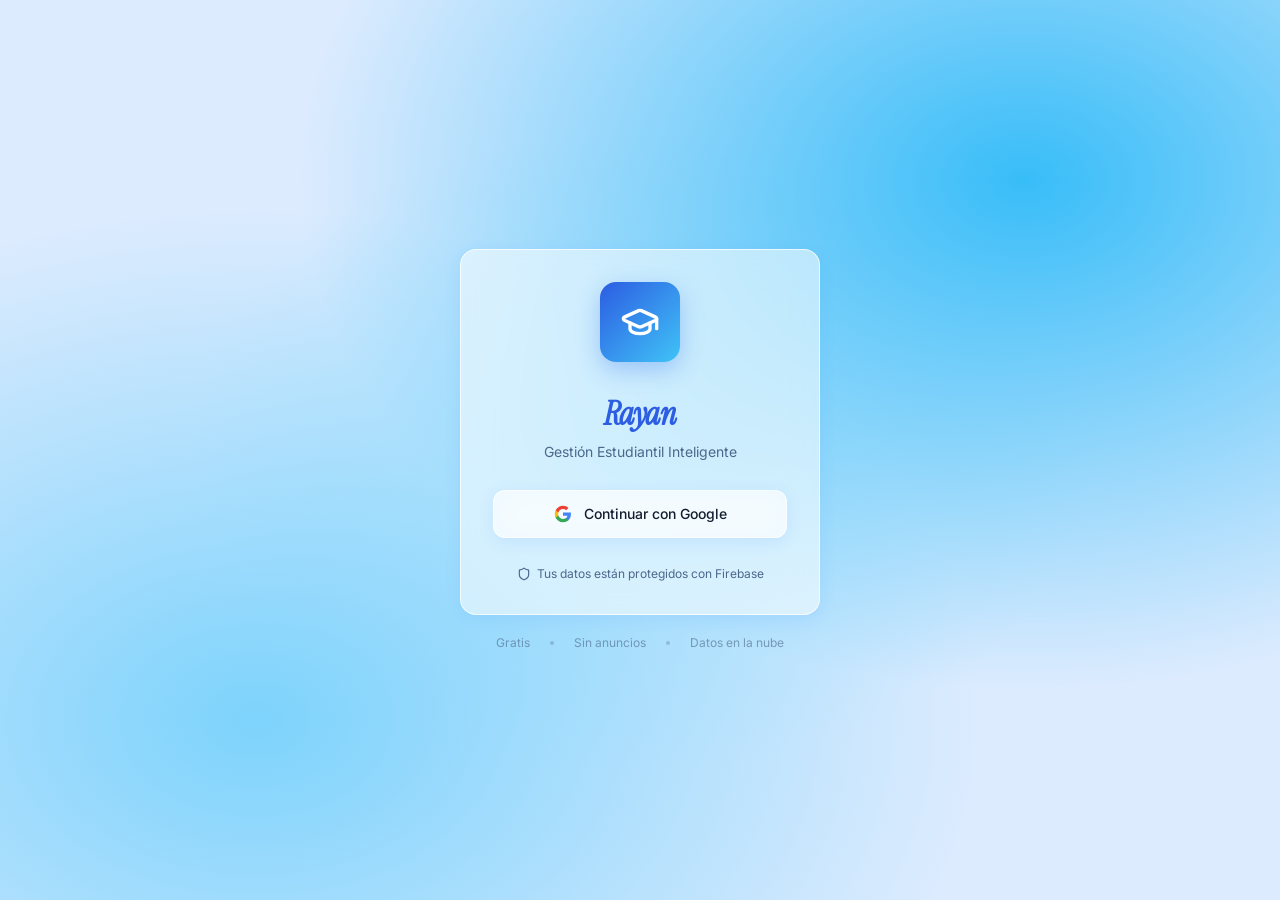
<file: index.html>
<!doctype html>
<html lang="es">
  <head>
    <meta charset="UTF-8" />
    <link rel="icon" type="image/png" href="./icon-192.png" />
    <meta name="viewport" content="width=device-width, initial-scale=1.0" />
    <title>Mebistium</title>
    <link rel="manifest" href="./manifest.json" />
    <meta name="theme-color" content="#2563eb" />
    <meta name="mobile-web-app-capable" content="yes" />
    <meta name="apple-mobile-web-app-capable" content="yes" />
    <meta name="apple-mobile-web-app-status-bar-style" content="black-translucent" />
    <meta name="apple-mobile-web-app-title" content="Mebistium" />
    <link rel="apple-touch-icon" href="./icon-512.png" />
    <meta name="description" content="Plataforma completa de gestión académica con horarios, tareas, calendario y más" />
    <link rel="preconnect" href="https://fonts.googleapis.com">
    <link rel="preconnect" href="https://fonts.gstatic.com" crossorigin>
    <link href="https://fonts.googleapis.com/css2?family=Inter:wght@400;500;600;700&family=Playfair+Display:wght@400;500;600;700&family=Roboto:wght@400;500;700&family=Instrument+Serif:ital@0;1&family=Quicksand:wght@400;500;600;700&family=Space+Mono:wght@400;700&family=Caveat:wght@400;500;700&display=swap" rel="stylesheet">
    <script>
      (function() {
        try {
          var f = localStorage.getItem('mb-app-font');
          if (f) {
            document.documentElement.style.setProperty('--app-font', f);
          }
        } catch(e) {}
      })();
    </script>
    <script type="module" crossorigin src="./index.js"></script>
    <link rel="stylesheet" crossorigin href="./index.css">
  </head>
  <body>
    <div id="root"></div>
    <script>
      if ('serviceWorker' in navigator) {
        window.addEventListener('load', function() {
          navigator.serviceWorker.register('./service-worker.js', { scope: './' })
            .then(function(reg) { console.log('SW registrado:', reg.scope); })
            .catch(function(err) { console.log('SW error:', err); });
        });
      }
    </script>
  </body>
</html>
</file>
<file: index.css>
@import"https://fonts.googleapis.com/css2?family=Instrument+Serif:ital@0;1&family=Inter:wght@300;400;500;600;700;800&display=swap";*,:before,:after{--tw-border-spacing-x: 0;--tw-border-spacing-y: 0;--tw-translate-x: 0;--tw-translate-y: 0;--tw-rotate: 0;--tw-skew-x: 0;--tw-skew-y: 0;--tw-scale-x: 1;--tw-scale-y: 1;--tw-pan-x: ;--tw-pan-y: ;--tw-pinch-zoom: ;--tw-scroll-snap-strictness: proximity;--tw-gradient-from-position: ;--tw-gradient-via-position: ;--tw-gradient-to-position: ;--tw-ordinal: ;--tw-slashed-zero: ;--tw-numeric-figure: ;--tw-numeric-spacing: ;--tw-numeric-fraction: ;--tw-ring-inset: ;--tw-ring-offset-width: 0px;--tw-ring-offset-color: #fff;--tw-ring-color: rgb(59 130 246 / .5);--tw-ring-offset-shadow: 0 0 #0000;--tw-ring-shadow: 0 0 #0000;--tw-shadow: 0 0 #0000;--tw-shadow-colored: 0 0 #0000;--tw-blur: ;--tw-brightness: ;--tw-contrast: ;--tw-grayscale: ;--tw-hue-rotate: ;--tw-invert: ;--tw-saturate: ;--tw-sepia: ;--tw-drop-shadow: ;--tw-backdrop-blur: ;--tw-backdrop-brightness: ;--tw-backdrop-contrast: ;--tw-backdrop-grayscale: ;--tw-backdrop-hue-rotate: ;--tw-backdrop-invert: ;--tw-backdrop-opacity: ;--tw-backdrop-saturate: ;--tw-backdrop-sepia: ;--tw-contain-size: ;--tw-contain-layout: ;--tw-contain-paint: ;--tw-contain-style: }::backdrop{--tw-border-spacing-x: 0;--tw-border-spacing-y: 0;--tw-translate-x: 0;--tw-translate-y: 0;--tw-rotate: 0;--tw-skew-x: 0;--tw-skew-y: 0;--tw-scale-x: 1;--tw-scale-y: 1;--tw-pan-x: ;--tw-pan-y: ;--tw-pinch-zoom: ;--tw-scroll-snap-strictness: proximity;--tw-gradient-from-position: ;--tw-gradient-via-position: ;--tw-gradient-to-position: ;--tw-ordinal: ;--tw-slashed-zero: ;--tw-numeric-figure: ;--tw-numeric-spacing: ;--tw-numeric-fraction: ;--tw-ring-inset: ;--tw-ring-offset-width: 0px;--tw-ring-offset-color: #fff;--tw-ring-color: rgb(59 130 246 / .5);--tw-ring-offset-shadow: 0 0 #0000;--tw-ring-shadow: 0 0 #0000;--tw-shadow: 0 0 #0000;--tw-shadow-colored: 0 0 #0000;--tw-blur: ;--tw-brightness: ;--tw-contrast: ;--tw-grayscale: ;--tw-hue-rotate: ;--tw-invert: ;--tw-saturate: ;--tw-sepia: ;--tw-drop-shadow: ;--tw-backdrop-blur: ;--tw-backdrop-brightness: ;--tw-backdrop-contrast: ;--tw-backdrop-grayscale: ;--tw-backdrop-hue-rotate: ;--tw-backdrop-invert: ;--tw-backdrop-opacity: ;--tw-backdrop-saturate: ;--tw-backdrop-sepia: ;--tw-contain-size: ;--tw-contain-layout: ;--tw-contain-paint: ;--tw-contain-style: }*,:before,:after{box-sizing:border-box;border-width:0;border-style:solid;border-color:#e5e7eb}:before,:after{--tw-content: ""}html,:host{line-height:1.5;-webkit-text-size-adjust:100%;-moz-tab-size:4;-o-tab-size:4;tab-size:4;font-family:Inter,-apple-system,BlinkMacSystemFont,Segoe UI,sans-serif;font-feature-settings:normal;font-variation-settings:normal;-webkit-tap-highlight-color:transparent}body{margin:0;line-height:inherit}hr{height:0;color:inherit;border-top-width:1px}abbr:where([title]){-webkit-text-decoration:underline dotted;text-decoration:underline dotted}h1,h2,h3,h4,h5,h6{font-size:inherit;font-weight:inherit}a{color:inherit;text-decoration:inherit}b,strong{font-weight:bolder}code,kbd,samp,pre{font-family:ui-monospace,SFMono-Regular,Menlo,Monaco,Consolas,Liberation Mono,Courier New,monospace;font-feature-settings:normal;font-variation-settings:normal;font-size:1em}small{font-size:80%}sub,sup{font-size:75%;line-height:0;position:relative;vertical-align:baseline}sub{bottom:-.25em}sup{top:-.5em}table{text-indent:0;border-color:inherit;border-collapse:collapse}button,input,optgroup,select,textarea{font-family:inherit;font-feature-settings:inherit;font-variation-settings:inherit;font-size:100%;font-weight:inherit;line-height:inherit;letter-spacing:inherit;color:inherit;margin:0;padding:0}button,select{text-transform:none}button,input:where([type=button]),input:where([type=reset]),input:where([type=submit]){-webkit-appearance:button;background-color:transparent;background-image:none}:-moz-focusring{outline:auto}:-moz-ui-invalid{box-shadow:none}progress{vertical-align:baseline}::-webkit-inner-spin-button,::-webkit-outer-spin-button{height:auto}[type=search]{-webkit-appearance:textfield;outline-offset:-2px}::-webkit-search-decoration{-webkit-appearance:none}::-webkit-file-upload-button{-webkit-appearance:button;font:inherit}summary{display:list-item}blockquote,dl,dd,h1,h2,h3,h4,h5,h6,hr,figure,p,pre{margin:0}fieldset{margin:0;padding:0}legend{padding:0}ol,ul,menu{list-style:none;margin:0;padding:0}dialog{padding:0}textarea{resize:vertical}input::-moz-placeholder,textarea::-moz-placeholder{opacity:1;color:#9ca3af}input::placeholder,textarea::placeholder{opacity:1;color:#9ca3af}button,[role=button]{cursor:pointer}:disabled{cursor:default}img,svg,video,canvas,audio,iframe,embed,object{display:block;vertical-align:middle}img,video{max-width:100%;height:auto}[hidden]:where(:not([hidden=until-found])){display:none}:root{--font-sans: "Inter", -apple-system, BlinkMacSystemFont, "Segoe UI", sans-serif;--font-serif: "Instrument Serif", Georgia, serif;--background: 214 95% 93%;--foreground: 220 40% 13%;--card: 0 0% 100%;--card-foreground: 220 40% 13%;--popover: 0 0% 100%;--popover-foreground: 220 40% 13%;--primary: 224 76% 53%;--primary-foreground: 0 0% 100%;--secondary: 0 0% 100%;--secondary-foreground: 220 30% 40%;--muted: 210 30% 85%;--muted-foreground: 213 30% 42%;--accent: 197 92% 61%;--accent-foreground: 220 40% 13%;--destructive: 0 84% 60%;--destructive-foreground: 0 0% 100%;--success: 160 64% 43%;--success-foreground: 0 0% 100%;--warning: 37 91% 55%;--warning-foreground: 0 0% 100%;--info: 197 92% 61%;--info-foreground: 0 0% 100%;--border: 0 0% 100%;--input: 0 0% 100%;--ring: 224 76% 53%;--radius: .875rem;--sidebar-background: 0 0% 100%;--sidebar-foreground: 213 30% 42%;--sidebar-primary: 224 76% 53%;--sidebar-primary-foreground: 0 0% 100%;--sidebar-accent: 224 76% 53%;--sidebar-accent-foreground: 224 76% 53%;--sidebar-border: 0 0% 100%;--sidebar-ring: 224 76% 53%;--glass-bg: rgba(255, 255, 255, .55);--glass-border: rgba(255, 255, 255, .75);--glass-shadow: rgba(56, 139, 253, .12);--gradient-primary: linear-gradient(135deg, hsl(224 76% 53%), hsl(197 92% 61%));--gradient-accent: linear-gradient(135deg, hsl(224 76% 53% / .15), hsl(197 92% 61% / .1));--shadow-glass: 0 4px 16px rgba(56, 139, 253, .12);--shadow-glass-hover: 0 8px 24px rgba(56, 139, 253, .18);--shadow-card: 0 2px 12px rgba(56, 139, 253, .08)}*{border-color:hsl(var(--border))}body{color:hsl(var(--foreground));font-family:var(--app-font, var(--font-sans));-webkit-font-smoothing:antialiased;-moz-osx-font-smoothing:grayscale;background:#dcebfe;background-image:radial-gradient(at 20% 80%,#7dd3fc 0px,transparent 50%),radial-gradient(at 80% 20%,#38bdf8 0px,transparent 50%),radial-gradient(at 50% 50%,#bae6fd 0px,transparent 50%);min-height:100vh}h1,h2,h3,h4,h5,h6{font-weight:600;color:hsl(var(--foreground));letter-spacing:-.025em}::-webkit-scrollbar{width:4px;height:4px}::-webkit-scrollbar-track{background:transparent}::-webkit-scrollbar-thumb{background:#2563eb26;border-radius:10px}::-webkit-scrollbar-thumb:hover{background:#2563eb40}*{cursor:default!important}a,button,[role=button],[onclick],label,select,input[type=checkbox],input[type=radio],input[type=range],input[type=submit],input[type=button]{cursor:pointer!important}input[type=text],input[type=email],input[type=password],input[type=number],input[type=date],input[type=time],input[type=url],input[type=color],textarea,[contenteditable=true]{cursor:text!important}.\!container{width:100%!important;margin-right:auto!important;margin-left:auto!important;padding-right:2rem!important;padding-left:2rem!important}.container{width:100%;margin-right:auto;margin-left:auto;padding-right:2rem;padding-left:2rem}@media (min-width: 1400px){.\!container{max-width:1400px!important}.container{max-width:1400px}}.glass-card{background:var(--glass-bg);border:1px solid var(--glass-border);border-radius:1rem;backdrop-filter:blur(16px);-webkit-backdrop-filter:blur(16px);box-shadow:var(--shadow-glass)}.glass-card-hover{background:var(--glass-bg);border:1px solid var(--glass-border);border-radius:1rem;transition-property:all;transition-timing-function:cubic-bezier(.4,0,.2,1);transition-duration:.3s;animation-duration:.3s;backdrop-filter:blur(16px);-webkit-backdrop-filter:blur(16px);box-shadow:var(--shadow-glass)}.glass-card-hover:hover{box-shadow:var(--shadow-glass-hover);transform:translateY(-2px)}.stat-card{background:var(--glass-bg);border:1px solid var(--glass-border);border-radius:1rem;padding:1rem;transition-property:all;transition-timing-function:cubic-bezier(.4,0,.2,1);transition-duration:.3s;animation-duration:.3s;backdrop-filter:blur(16px);-webkit-backdrop-filter:blur(16px);box-shadow:var(--shadow-glass)}.stat-card:hover{box-shadow:var(--shadow-glass-hover);transform:translateY(-2px)}.page-header{font-family:var(--font-serif);font-size:1.875rem;line-height:2.25rem;font-weight:400;color:hsl(var(--foreground))}@media (min-width: 768px){.page-header{font-size:2.25rem;line-height:2.5rem}}.page-header{letter-spacing:-.02em;line-height:1.1}.page-subtitle{margin-top:.25rem;font-size:.875rem;line-height:1.25rem;color:hsl(var(--muted-foreground))}.section-label{font-size:.68rem;font-weight:600;text-transform:uppercase;letter-spacing:.14em;color:hsl(var(--muted-foreground))}.input-premium{background:var(--glass-bg);border:1px solid var(--glass-border);border-radius:.75rem;padding:.75rem 1rem;font-size:.875rem;line-height:1.25rem;color:hsl(var(--foreground));transition-property:all;transition-timing-function:cubic-bezier(.4,0,.2,1);transition-duration:.2s;animation-duration:.2s}.input-premium::-moz-placeholder{color:hsl(var(--muted-foreground) / .6)}.input-premium::placeholder{color:hsl(var(--muted-foreground) / .6)}.input-premium{-webkit-backdrop-filter:blur(12px);backdrop-filter:blur(12px)}.input-premium:focus{outline:2px solid transparent;outline-offset:2px;border-color:#2c5de266;box-shadow:0 0 0 3px #2c5de21a}.btn-primary{position:relative;overflow:hidden;border-radius:.75rem;padding:.75rem 1.25rem;font-size:.875rem;line-height:1.25rem;font-weight:600;--tw-text-opacity: 1;color:rgb(255 255 255 / var(--tw-text-opacity, 1));transition-property:all;transition-timing-function:cubic-bezier(.4,0,.2,1);transition-duration:.3s;animation-duration:.3s;background:var(--gradient-primary);box-shadow:0 8px 24px #2563eb4d}.btn-primary:hover{--tw-brightness: brightness(1.1);filter:var(--tw-blur) var(--tw-brightness) var(--tw-contrast) var(--tw-grayscale) var(--tw-hue-rotate) var(--tw-invert) var(--tw-saturate) var(--tw-sepia) var(--tw-drop-shadow);box-shadow:0 12px 32px #2563eb66;transform:scale(1.02)}.badge-glow{display:inline-flex;align-items:center;gap:.375rem;border-radius:9999px;padding:.25rem .625rem;font-size:.75rem;line-height:1rem;font-weight:500;background:#2c5de21a;color:#2c5de2}.progress-bar{height:.25rem;overflow:hidden;border-radius:9999px;background:#2c5de21a}.progress-fill{height:100%;border-radius:9999px;background:var(--gradient-primary);transition:width .8s ease}.sr-only{position:absolute;width:1px;height:1px;padding:0;margin:-1px;overflow:hidden;clip:rect(0,0,0,0);white-space:nowrap;border-width:0}.pointer-events-none{pointer-events:none}.pointer-events-auto{pointer-events:auto}.visible{visibility:visible}.invisible{visibility:hidden}.fixed{position:fixed}.absolute{position:absolute}.relative{position:relative}.inset-0{top:0;right:0;bottom:0;left:0}.inset-x-0{left:0;right:0}.inset-y-0{top:0;bottom:0}.-bottom-12{bottom:-3rem}.-left-12{left:-3rem}.-right-12{right:-3rem}.-top-12{top:-3rem}.bottom-0{bottom:0}.bottom-1{bottom:.25rem}.bottom-24{bottom:6rem}.left-0{left:0}.left-0\.5{left:.125rem}.left-1{left:.25rem}.left-1\/2{left:50%}.left-2{left:.5rem}.left-\[50\%\]{left:50%}.right-0{right:0}.right-1{right:.25rem}.right-1\.5{right:.375rem}.right-2{right:.5rem}.right-3{right:.75rem}.right-4{right:1rem}.right-5{right:1.25rem}.top-0{top:0}.top-0\.5{top:.125rem}.top-1\.5{top:.375rem}.top-1\/2{top:50%}.top-2{top:.5rem}.top-3\.5{top:.875rem}.top-4{top:1rem}.top-\[1px\]{top:1px}.top-\[50\%\]{top:50%}.top-\[60\%\]{top:60%}.top-full{top:100%}.z-10{z-index:10}.z-20{z-index:20}.z-40{z-index:40}.z-50{z-index:50}.z-\[100\]{z-index:100}.z-\[1\]{z-index:1}.-mx-1{margin-left:-.25rem;margin-right:-.25rem}.-mx-5{margin-left:-1.25rem;margin-right:-1.25rem}.mx-2{margin-left:.5rem;margin-right:.5rem}.mx-3\.5{margin-left:.875rem;margin-right:.875rem}.mx-auto{margin-left:auto;margin-right:auto}.my-0\.5{margin-top:.125rem;margin-bottom:.125rem}.my-1{margin-top:.25rem;margin-bottom:.25rem}.-ml-4{margin-left:-1rem}.-mt-4{margin-top:-1rem}.mb-0\.5{margin-bottom:.125rem}.mb-1{margin-bottom:.25rem}.mb-1\.5{margin-bottom:.375rem}.mb-2{margin-bottom:.5rem}.mb-2\.5{margin-bottom:.625rem}.mb-3{margin-bottom:.75rem}.mb-4{margin-bottom:1rem}.mb-5{margin-bottom:1.25rem}.mb-6{margin-bottom:1.5rem}.mb-7{margin-bottom:1.75rem}.ml-1{margin-left:.25rem}.ml-auto{margin-left:auto}.mr-2{margin-right:.5rem}.mt-0\.5{margin-top:.125rem}.mt-1{margin-top:.25rem}.mt-1\.5{margin-top:.375rem}.mt-2{margin-top:.5rem}.mt-24{margin-top:6rem}.mt-3{margin-top:.75rem}.mt-4{margin-top:1rem}.mt-5{margin-top:1.25rem}.mt-7{margin-top:1.75rem}.mt-auto{margin-top:auto}.line-clamp-3{overflow:hidden;display:-webkit-box;-webkit-box-orient:vertical;-webkit-line-clamp:3}.block{display:block}.inline{display:inline}.flex{display:flex}.inline-flex{display:inline-flex}.table{display:table}.grid{display:grid}.hidden{display:none}.aspect-square{aspect-ratio:1 / 1}.aspect-video{aspect-ratio:16 / 9}.size-4{width:1rem;height:1rem}.h-1{height:.25rem}.h-1\.5{height:.375rem}.h-10{height:2.5rem}.h-11{height:2.75rem}.h-12{height:3rem}.h-14{height:3.5rem}.h-16{height:4rem}.h-2{height:.5rem}.h-2\.5{height:.625rem}.h-20{height:5rem}.h-3{height:.75rem}.h-3\.5{height:.875rem}.h-4{height:1rem}.h-5{height:1.25rem}.h-6{height:1.5rem}.h-7{height:1.75rem}.h-8{height:2rem}.h-9{height:2.25rem}.h-\[18px\]{height:18px}.h-\[1px\]{height:1px}.h-\[22px\]{height:22px}.h-\[52px\]{height:52px}.h-\[var\(--radix-navigation-menu-viewport-height\)\]{height:var(--radix-navigation-menu-viewport-height)}.h-\[var\(--radix-select-trigger-height\)\]{height:var(--radix-select-trigger-height)}.h-auto{height:auto}.h-full{height:100%}.h-px{height:1px}.h-svh{height:100svh}.max-h-96{max-height:24rem}.max-h-\[300px\]{max-height:300px}.max-h-screen{max-height:100vh}.min-h-0{min-height:0px}.min-h-\[80px\]{min-height:80px}.min-h-screen{min-height:100vh}.min-h-svh{min-height:100svh}.w-0{width:0px}.w-1{width:.25rem}.w-10{width:2.5rem}.w-11{width:2.75rem}.w-12{width:3rem}.w-14{width:3.5rem}.w-16{width:4rem}.w-2{width:.5rem}.w-2\.5{width:.625rem}.w-20{width:5rem}.w-24{width:6rem}.w-3{width:.75rem}.w-3\.5{width:.875rem}.w-3\/4{width:75%}.w-4{width:1rem}.w-5{width:1.25rem}.w-6{width:1.5rem}.w-64{width:16rem}.w-7{width:1.75rem}.w-72{width:18rem}.w-8{width:2rem}.w-9{width:2.25rem}.w-\[--sidebar-width\]{width:var(--sidebar-width)}.w-\[100px\]{width:100px}.w-\[140px\]{width:140px}.w-\[18px\]{width:18px}.w-\[1px\]{width:1px}.w-\[22px\]{width:22px}.w-\[52px\]{width:52px}.w-auto{width:auto}.w-full{width:100%}.w-max{width:-moz-max-content;width:max-content}.w-px{width:1px}.min-w-0{min-width:0px}.min-w-5{min-width:1.25rem}.min-w-\[12rem\]{min-width:12rem}.min-w-\[8rem\]{min-width:8rem}.min-w-\[var\(--radix-select-trigger-width\)\]{min-width:var(--radix-select-trigger-width)}.max-w-\[--skeleton-width\]{max-width:var(--skeleton-width)}.max-w-\[360px\]{max-width:360px}.max-w-lg{max-width:32rem}.max-w-max{max-width:-moz-max-content;max-width:max-content}.max-w-xs{max-width:20rem}.flex-1{flex:1 1 0%}.flex-shrink-0,.shrink-0{flex-shrink:0}.grow{flex-grow:1}.grow-0{flex-grow:0}.basis-full{flex-basis:100%}.caption-bottom{caption-side:bottom}.border-collapse{border-collapse:collapse}.-translate-x-1\/2{--tw-translate-x: -50%;transform:translate(var(--tw-translate-x),var(--tw-translate-y)) rotate(var(--tw-rotate)) skew(var(--tw-skew-x)) skewY(var(--tw-skew-y)) scaleX(var(--tw-scale-x)) scaleY(var(--tw-scale-y))}.-translate-x-px{--tw-translate-x: -1px;transform:translate(var(--tw-translate-x),var(--tw-translate-y)) rotate(var(--tw-rotate)) skew(var(--tw-skew-x)) skewY(var(--tw-skew-y)) scaleX(var(--tw-scale-x)) scaleY(var(--tw-scale-y))}.-translate-y-1\/2{--tw-translate-y: -50%;transform:translate(var(--tw-translate-x),var(--tw-translate-y)) rotate(var(--tw-rotate)) skew(var(--tw-skew-x)) skewY(var(--tw-skew-y)) scaleX(var(--tw-scale-x)) scaleY(var(--tw-scale-y))}.translate-x-0{--tw-translate-x: 0px;transform:translate(var(--tw-translate-x),var(--tw-translate-y)) rotate(var(--tw-rotate)) skew(var(--tw-skew-x)) skewY(var(--tw-skew-y)) scaleX(var(--tw-scale-x)) scaleY(var(--tw-scale-y))}.translate-x-5{--tw-translate-x: 1.25rem;transform:translate(var(--tw-translate-x),var(--tw-translate-y)) rotate(var(--tw-rotate)) skew(var(--tw-skew-x)) skewY(var(--tw-skew-y)) scaleX(var(--tw-scale-x)) scaleY(var(--tw-scale-y))}.translate-x-\[-50\%\]{--tw-translate-x: -50%;transform:translate(var(--tw-translate-x),var(--tw-translate-y)) rotate(var(--tw-rotate)) skew(var(--tw-skew-x)) skewY(var(--tw-skew-y)) scaleX(var(--tw-scale-x)) scaleY(var(--tw-scale-y))}.translate-x-px{--tw-translate-x: 1px;transform:translate(var(--tw-translate-x),var(--tw-translate-y)) rotate(var(--tw-rotate)) skew(var(--tw-skew-x)) skewY(var(--tw-skew-y)) scaleX(var(--tw-scale-x)) scaleY(var(--tw-scale-y))}.translate-y-\[-50\%\]{--tw-translate-y: -50%;transform:translate(var(--tw-translate-x),var(--tw-translate-y)) rotate(var(--tw-rotate)) skew(var(--tw-skew-x)) skewY(var(--tw-skew-y)) scaleX(var(--tw-scale-x)) scaleY(var(--tw-scale-y))}.rotate-45{--tw-rotate: 45deg;transform:translate(var(--tw-translate-x),var(--tw-translate-y)) rotate(var(--tw-rotate)) skew(var(--tw-skew-x)) skewY(var(--tw-skew-y)) scaleX(var(--tw-scale-x)) scaleY(var(--tw-scale-y))}.rotate-90{--tw-rotate: 90deg;transform:translate(var(--tw-translate-x),var(--tw-translate-y)) rotate(var(--tw-rotate)) skew(var(--tw-skew-x)) skewY(var(--tw-skew-y)) scaleX(var(--tw-scale-x)) scaleY(var(--tw-scale-y))}.scale-110{--tw-scale-x: 1.1;--tw-scale-y: 1.1;transform:translate(var(--tw-translate-x),var(--tw-translate-y)) rotate(var(--tw-rotate)) skew(var(--tw-skew-x)) skewY(var(--tw-skew-y)) scaleX(var(--tw-scale-x)) scaleY(var(--tw-scale-y))}.scale-125{--tw-scale-x: 1.25;--tw-scale-y: 1.25;transform:translate(var(--tw-translate-x),var(--tw-translate-y)) rotate(var(--tw-rotate)) skew(var(--tw-skew-x)) skewY(var(--tw-skew-y)) scaleX(var(--tw-scale-x)) scaleY(var(--tw-scale-y))}.transform{transform:translate(var(--tw-translate-x),var(--tw-translate-y)) rotate(var(--tw-rotate)) skew(var(--tw-skew-x)) skewY(var(--tw-skew-y)) scaleX(var(--tw-scale-x)) scaleY(var(--tw-scale-y))}@keyframes pulse{50%{opacity:.5}}.animate-pulse{animation:pulse 2s cubic-bezier(.4,0,.6,1) infinite}@keyframes spin{to{transform:rotate(360deg)}}.animate-spin{animation:spin 1s linear infinite}.cursor-default{cursor:default}.cursor-pointer{cursor:pointer}.touch-none{touch-action:none}.select-none{-webkit-user-select:none;-moz-user-select:none;user-select:none}.resize-none{resize:none}.list-none{list-style-type:none}.grid-cols-1{grid-template-columns:repeat(1,minmax(0,1fr))}.grid-cols-2{grid-template-columns:repeat(2,minmax(0,1fr))}.grid-cols-3{grid-template-columns:repeat(3,minmax(0,1fr))}.grid-cols-4{grid-template-columns:repeat(4,minmax(0,1fr))}.grid-cols-7{grid-template-columns:repeat(7,minmax(0,1fr))}.flex-row{flex-direction:row}.flex-col{flex-direction:column}.flex-col-reverse{flex-direction:column-reverse}.flex-wrap{flex-wrap:wrap}.items-start{align-items:flex-start}.items-end{align-items:flex-end}.items-center{align-items:center}.items-stretch{align-items:stretch}.justify-center{justify-content:center}.justify-between{justify-content:space-between}.justify-around{justify-content:space-around}.gap-0\.5{gap:.125rem}.gap-1{gap:.25rem}.gap-1\.5{gap:.375rem}.gap-2{gap:.5rem}.gap-2\.5{gap:.625rem}.gap-3{gap:.75rem}.gap-4{gap:1rem}.gap-5{gap:1.25rem}.gap-6{gap:1.5rem}.space-x-1>:not([hidden])~:not([hidden]){--tw-space-x-reverse: 0;margin-right:calc(.25rem * var(--tw-space-x-reverse));margin-left:calc(.25rem * calc(1 - var(--tw-space-x-reverse)))}.space-x-4>:not([hidden])~:not([hidden]){--tw-space-x-reverse: 0;margin-right:calc(1rem * var(--tw-space-x-reverse));margin-left:calc(1rem * calc(1 - var(--tw-space-x-reverse)))}.space-y-1>:not([hidden])~:not([hidden]){--tw-space-y-reverse: 0;margin-top:calc(.25rem * calc(1 - var(--tw-space-y-reverse)));margin-bottom:calc(.25rem * var(--tw-space-y-reverse))}.space-y-1\.5>:not([hidden])~:not([hidden]){--tw-space-y-reverse: 0;margin-top:calc(.375rem * calc(1 - var(--tw-space-y-reverse)));margin-bottom:calc(.375rem * var(--tw-space-y-reverse))}.space-y-2>:not([hidden])~:not([hidden]){--tw-space-y-reverse: 0;margin-top:calc(.5rem * calc(1 - var(--tw-space-y-reverse)));margin-bottom:calc(.5rem * var(--tw-space-y-reverse))}.space-y-2\.5>:not([hidden])~:not([hidden]){--tw-space-y-reverse: 0;margin-top:calc(.625rem * calc(1 - var(--tw-space-y-reverse)));margin-bottom:calc(.625rem * var(--tw-space-y-reverse))}.space-y-3>:not([hidden])~:not([hidden]){--tw-space-y-reverse: 0;margin-top:calc(.75rem * calc(1 - var(--tw-space-y-reverse)));margin-bottom:calc(.75rem * var(--tw-space-y-reverse))}.space-y-4>:not([hidden])~:not([hidden]){--tw-space-y-reverse: 0;margin-top:calc(1rem * calc(1 - var(--tw-space-y-reverse)));margin-bottom:calc(1rem * var(--tw-space-y-reverse))}.space-y-5>:not([hidden])~:not([hidden]){--tw-space-y-reverse: 0;margin-top:calc(1.25rem * calc(1 - var(--tw-space-y-reverse)));margin-bottom:calc(1.25rem * var(--tw-space-y-reverse))}.space-y-6>:not([hidden])~:not([hidden]){--tw-space-y-reverse: 0;margin-top:calc(1.5rem * calc(1 - var(--tw-space-y-reverse)));margin-bottom:calc(1.5rem * var(--tw-space-y-reverse))}.divide-y>:not([hidden])~:not([hidden]){--tw-divide-y-reverse: 0;border-top-width:calc(1px * calc(1 - var(--tw-divide-y-reverse)));border-bottom-width:calc(1px * var(--tw-divide-y-reverse))}.divide-white\/30>:not([hidden])~:not([hidden]){border-color:#ffffff4d}.overflow-auto{overflow:auto}.overflow-hidden{overflow:hidden}.overflow-x-auto{overflow-x:auto}.overflow-y-auto{overflow-y:auto}.overflow-x-hidden{overflow-x:hidden}.truncate{overflow:hidden;text-overflow:ellipsis;white-space:nowrap}.whitespace-nowrap{white-space:nowrap}.whitespace-pre-wrap{white-space:pre-wrap}.break-words{overflow-wrap:break-word}.\!rounded-2xl{border-radius:1rem!important}.rounded{border-radius:.25rem}.rounded-2xl{border-radius:1rem}.rounded-\[2px\]{border-radius:2px}.rounded-\[inherit\]{border-radius:inherit}.rounded-full{border-radius:9999px}.rounded-lg{border-radius:var(--radius)}.rounded-md{border-radius:calc(var(--radius) - 2px)}.rounded-sm{border-radius:calc(var(--radius) - 4px)}.rounded-xl{border-radius:.75rem}.rounded-t-\[10px\]{border-top-left-radius:10px;border-top-right-radius:10px}.rounded-tl-sm{border-top-left-radius:calc(var(--radius) - 4px)}.border{border-width:1px}.border-0{border-width:0px}.border-2{border-width:2px}.border-\[1\.5px\]{border-width:1.5px}.border-y{border-top-width:1px;border-bottom-width:1px}.border-b{border-bottom-width:1px}.border-l{border-left-width:1px}.border-r{border-right-width:1px}.border-t{border-top-width:1px}.border-dashed{border-style:dashed}.\!border-primary\/30{border-color:hsl(var(--primary) / .3)!important}.border-\[--color-border\]{border-color:var(--color-border)}.border-black\/10{border-color:#0000001a}.border-border{border-color:hsl(var(--border))}.border-border\/50{border-color:hsl(var(--border) / .5)}.border-destructive{border-color:hsl(var(--destructive))}.border-destructive\/50{border-color:hsl(var(--destructive) / .5)}.border-foreground\/40{border-color:hsl(var(--foreground) / .4)}.border-foreground\/50{border-color:hsl(var(--foreground) / .5)}.border-input{border-color:hsl(var(--input))}.border-muted-foreground\/30{border-color:hsl(var(--muted-foreground) / .3)}.border-primary{border-color:hsl(var(--primary))}.border-sidebar-border{border-color:hsl(var(--sidebar-border))}.border-transparent{border-color:transparent}.border-white{--tw-border-opacity: 1;border-color:rgb(255 255 255 / var(--tw-border-opacity, 1))}.border-white\/60{border-color:#fff9}.border-l-transparent{border-left-color:transparent}.border-t-transparent{border-top-color:transparent}.bg-\[--color-bg\]{background-color:var(--color-bg)}.bg-accent{background-color:hsl(var(--accent))}.bg-background{background-color:hsl(var(--background))}.bg-black\/20{background-color:#0003}.bg-black\/30{background-color:#0000004d}.bg-black\/80{background-color:#000c}.bg-border{background-color:hsl(var(--border))}.bg-card{background-color:hsl(var(--card))}.bg-destructive{background-color:hsl(var(--destructive))}.bg-destructive\/10{background-color:hsl(var(--destructive) / .1)}.bg-foreground{background-color:hsl(var(--foreground))}.bg-muted{background-color:hsl(var(--muted))}.bg-muted-foreground\/20{background-color:hsl(var(--muted-foreground) / .2)}.bg-muted-foreground\/30{background-color:hsl(var(--muted-foreground) / .3)}.bg-muted\/30{background-color:hsl(var(--muted) / .3)}.bg-muted\/50{background-color:hsl(var(--muted) / .5)}.bg-popover{background-color:hsl(var(--popover))}.bg-primary{background-color:hsl(var(--primary))}.bg-primary\/10{background-color:hsl(var(--primary) / .1)}.bg-secondary{background-color:hsl(var(--secondary))}.bg-sidebar{background-color:hsl(var(--sidebar-background))}.bg-sidebar-border{background-color:hsl(var(--sidebar-border))}.bg-success{background-color:hsl(var(--success))}.bg-transparent{background-color:transparent}.bg-warning{background-color:hsl(var(--warning))}.bg-white{--tw-bg-opacity: 1;background-color:rgb(255 255 255 / var(--tw-bg-opacity, 1))}.fill-current{fill:currentColor}.object-contain{-o-object-fit:contain;object-fit:contain}.object-cover{-o-object-fit:cover;object-fit:cover}.\!p-0{padding:0!important}.p-0{padding:0}.p-0\.5{padding:.125rem}.p-1{padding:.25rem}.p-1\.5{padding:.375rem}.p-2{padding:.5rem}.p-2\.5{padding:.625rem}.p-3{padding:.75rem}.p-3\.5{padding:.875rem}.p-4{padding:1rem}.p-5{padding:1.25rem}.p-6{padding:1.5rem}.p-8{padding:2rem}.p-\[1px\]{padding:1px}.\!px-3{padding-left:.75rem!important;padding-right:.75rem!important}.\!px-4{padding-left:1rem!important;padding-right:1rem!important}.\!py-2{padding-top:.5rem!important;padding-bottom:.5rem!important}.\!py-2\.5{padding-top:.625rem!important;padding-bottom:.625rem!important}.px-1{padding-left:.25rem;padding-right:.25rem}.px-2{padding-left:.5rem;padding-right:.5rem}.px-2\.5{padding-left:.625rem;padding-right:.625rem}.px-3{padding-left:.75rem;padding-right:.75rem}.px-3\.5{padding-left:.875rem;padding-right:.875rem}.px-4{padding-left:1rem;padding-right:1rem}.px-5{padding-left:1.25rem;padding-right:1.25rem}.px-6{padding-left:1.5rem;padding-right:1.5rem}.px-8{padding-left:2rem;padding-right:2rem}.py-0\.5{padding-top:.125rem;padding-bottom:.125rem}.py-1{padding-top:.25rem;padding-bottom:.25rem}.py-1\.5{padding-top:.375rem;padding-bottom:.375rem}.py-12{padding-top:3rem;padding-bottom:3rem}.py-16{padding-top:4rem;padding-bottom:4rem}.py-2{padding-top:.5rem;padding-bottom:.5rem}.py-2\.5{padding-top:.625rem;padding-bottom:.625rem}.py-3{padding-top:.75rem;padding-bottom:.75rem}.py-4{padding-top:1rem;padding-bottom:1rem}.py-5{padding-top:1.25rem;padding-bottom:1.25rem}.py-6{padding-top:1.5rem;padding-bottom:1.5rem}.pb-1{padding-bottom:.25rem}.pb-24{padding-bottom:6rem}.pb-3{padding-bottom:.75rem}.pb-4{padding-bottom:1rem}.pb-5{padding-bottom:1.25rem}.pb-6{padding-bottom:1.5rem}.pb-7{padding-bottom:1.75rem}.pl-2\.5{padding-left:.625rem}.pl-4{padding-left:1rem}.pl-8{padding-left:2rem}.pr-2{padding-right:.5rem}.pr-2\.5{padding-right:.625rem}.pr-8{padding-right:2rem}.pt-0{padding-top:0}.pt-1{padding-top:.25rem}.pt-3{padding-top:.75rem}.pt-4{padding-top:1rem}.pt-5{padding-top:1.25rem}.text-left{text-align:left}.text-center{text-align:center}.align-middle{vertical-align:middle}.font-mono{font-family:ui-monospace,SFMono-Regular,Menlo,Monaco,Consolas,Liberation Mono,Courier New,monospace}.font-serif{font-family:Instrument Serif,Georgia,serif}.text-2xl{font-size:1.5rem;line-height:2rem}.text-3xl{font-size:1.875rem;line-height:2.25rem}.text-4xl{font-size:2.25rem;line-height:2.5rem}.text-5xl{font-size:3rem;line-height:1}.text-\[0\.55rem\]{font-size:.55rem}.text-\[0\.58rem\]{font-size:.58rem}.text-\[0\.65rem\]{font-size:.65rem}.text-\[0\.68rem\]{font-size:.68rem}.text-\[0\.6rem\]{font-size:.6rem}.text-\[0\.72rem\]{font-size:.72rem}.text-\[0\.88rem\]{font-size:.88rem}.text-\[0\.8rem\]{font-size:.8rem}.text-\[1\.9rem\]{font-size:1.9rem}.text-\[10px\]{font-size:10px}.text-\[11px\]{font-size:11px}.text-\[2rem\]{font-size:2rem}.text-base{font-size:1rem;line-height:1.5rem}.text-lg{font-size:1.125rem;line-height:1.75rem}.text-sm{font-size:.875rem;line-height:1.25rem}.text-xl{font-size:1.25rem;line-height:1.75rem}.text-xs{font-size:.75rem;line-height:1rem}.font-bold{font-weight:700}.font-medium{font-weight:500}.font-normal{font-weight:400}.font-semibold{font-weight:600}.uppercase{text-transform:uppercase}.capitalize{text-transform:capitalize}.italic{font-style:italic}.tabular-nums{--tw-numeric-spacing: tabular-nums;font-variant-numeric:var(--tw-ordinal) var(--tw-slashed-zero) var(--tw-numeric-figure) var(--tw-numeric-spacing) var(--tw-numeric-fraction)}.leading-\[1\.1\]{line-height:1.1}.leading-\[1\.3\]{line-height:1.3}.leading-none{line-height:1}.leading-relaxed{line-height:1.625}.leading-tight{line-height:1.25}.tracking-\[-0\.02em\]{letter-spacing:-.02em}.tracking-\[0\.06em\]{letter-spacing:.06em}.tracking-\[0\.08em\]{letter-spacing:.08em}.tracking-\[0\.15em\]{letter-spacing:.15em}.tracking-\[0\.1em\]{letter-spacing:.1em}.tracking-tight{letter-spacing:-.025em}.tracking-wider{letter-spacing:.05em}.tracking-widest{letter-spacing:.1em}.text-accent-foreground{color:hsl(var(--accent-foreground))}.text-card-foreground{color:hsl(var(--card-foreground))}.text-current{color:currentColor}.text-destructive{color:hsl(var(--destructive))}.text-destructive-foreground{color:hsl(var(--destructive-foreground))}.text-foreground{color:hsl(var(--foreground))}.text-foreground\/50{color:hsl(var(--foreground) / .5)}.text-muted-foreground{color:hsl(var(--muted-foreground))}.text-muted-foreground\/30{color:hsl(var(--muted-foreground) / .3)}.text-muted-foreground\/50{color:hsl(var(--muted-foreground) / .5)}.text-muted-foreground\/60{color:hsl(var(--muted-foreground) / .6)}.text-muted-foreground\/70{color:hsl(var(--muted-foreground) / .7)}.text-popover-foreground{color:hsl(var(--popover-foreground))}.text-primary{color:hsl(var(--primary))}.text-primary-foreground{color:hsl(var(--primary-foreground))}.text-red-500{--tw-text-opacity: 1;color:rgb(239 68 68 / var(--tw-text-opacity, 1))}.text-secondary-foreground{color:hsl(var(--secondary-foreground))}.text-sidebar-foreground{color:hsl(var(--sidebar-foreground))}.text-sidebar-foreground\/70{color:hsl(var(--sidebar-foreground) / .7)}.text-success{color:hsl(var(--success))}.text-warning{color:hsl(var(--warning))}.text-white{--tw-text-opacity: 1;color:rgb(255 255 255 / var(--tw-text-opacity, 1))}.underline{text-decoration-line:underline}.line-through{text-decoration-line:line-through}.underline-offset-4{text-underline-offset:4px}.opacity-0{opacity:0}.opacity-10{opacity:.1}.opacity-50{opacity:.5}.opacity-60{opacity:.6}.opacity-70{opacity:.7}.opacity-90{opacity:.9}.shadow{--tw-shadow: 0 1px 3px 0 rgb(0 0 0 / .1), 0 1px 2px -1px rgb(0 0 0 / .1);--tw-shadow-colored: 0 1px 3px 0 var(--tw-shadow-color), 0 1px 2px -1px var(--tw-shadow-color);box-shadow:var(--tw-ring-offset-shadow, 0 0 #0000),var(--tw-ring-shadow, 0 0 #0000),var(--tw-shadow)}.shadow-\[0_0_0_1px_hsl\(var\(--sidebar-border\)\)\]{--tw-shadow: 0 0 0 1px hsl(var(--sidebar-border));--tw-shadow-colored: 0 0 0 1px var(--tw-shadow-color);box-shadow:var(--tw-ring-offset-shadow, 0 0 #0000),var(--tw-ring-shadow, 0 0 #0000),var(--tw-shadow)}.shadow-lg{--tw-shadow: 0 10px 15px -3px rgb(0 0 0 / .1), 0 4px 6px -4px rgb(0 0 0 / .1);--tw-shadow-colored: 0 10px 15px -3px var(--tw-shadow-color), 0 4px 6px -4px var(--tw-shadow-color);box-shadow:var(--tw-ring-offset-shadow, 0 0 #0000),var(--tw-ring-shadow, 0 0 #0000),var(--tw-shadow)}.shadow-md{--tw-shadow: 0 4px 6px -1px rgb(0 0 0 / .1), 0 2px 4px -2px rgb(0 0 0 / .1);--tw-shadow-colored: 0 4px 6px -1px var(--tw-shadow-color), 0 2px 4px -2px var(--tw-shadow-color);box-shadow:var(--tw-ring-offset-shadow, 0 0 #0000),var(--tw-ring-shadow, 0 0 #0000),var(--tw-shadow)}.shadow-none{--tw-shadow: 0 0 #0000;--tw-shadow-colored: 0 0 #0000;box-shadow:var(--tw-ring-offset-shadow, 0 0 #0000),var(--tw-ring-shadow, 0 0 #0000),var(--tw-shadow)}.shadow-sm{--tw-shadow: 0 1px 2px 0 rgb(0 0 0 / .05);--tw-shadow-colored: 0 1px 2px 0 var(--tw-shadow-color);box-shadow:var(--tw-ring-offset-shadow, 0 0 #0000),var(--tw-ring-shadow, 0 0 #0000),var(--tw-shadow)}.shadow-xl{--tw-shadow: 0 20px 25px -5px rgb(0 0 0 / .1), 0 8px 10px -6px rgb(0 0 0 / .1);--tw-shadow-colored: 0 20px 25px -5px var(--tw-shadow-color), 0 8px 10px -6px var(--tw-shadow-color);box-shadow:var(--tw-ring-offset-shadow, 0 0 #0000),var(--tw-ring-shadow, 0 0 #0000),var(--tw-shadow)}.outline-none{outline:2px solid transparent;outline-offset:2px}.outline{outline-style:solid}.ring-0{--tw-ring-offset-shadow: var(--tw-ring-inset) 0 0 0 var(--tw-ring-offset-width) var(--tw-ring-offset-color);--tw-ring-shadow: var(--tw-ring-inset) 0 0 0 calc(0px + var(--tw-ring-offset-width)) var(--tw-ring-color);box-shadow:var(--tw-ring-offset-shadow),var(--tw-ring-shadow),var(--tw-shadow, 0 0 #0000)}.ring-2{--tw-ring-offset-shadow: var(--tw-ring-inset) 0 0 0 var(--tw-ring-offset-width) var(--tw-ring-offset-color);--tw-ring-shadow: var(--tw-ring-inset) 0 0 0 calc(2px + var(--tw-ring-offset-width)) var(--tw-ring-color);box-shadow:var(--tw-ring-offset-shadow),var(--tw-ring-shadow),var(--tw-shadow, 0 0 #0000)}.ring-ring{--tw-ring-color: hsl(var(--ring))}.ring-sidebar-ring{--tw-ring-color: hsl(var(--sidebar-ring))}.ring-offset-1{--tw-ring-offset-width: 1px}.ring-offset-background{--tw-ring-offset-color: hsl(var(--background))}.blur{--tw-blur: blur(8px);filter:var(--tw-blur) var(--tw-brightness) var(--tw-contrast) var(--tw-grayscale) var(--tw-hue-rotate) var(--tw-invert) var(--tw-saturate) var(--tw-sepia) var(--tw-drop-shadow)}.filter{filter:var(--tw-blur) var(--tw-brightness) var(--tw-contrast) var(--tw-grayscale) var(--tw-hue-rotate) var(--tw-invert) var(--tw-saturate) var(--tw-sepia) var(--tw-drop-shadow)}.backdrop-blur-sm{--tw-backdrop-blur: blur(4px);-webkit-backdrop-filter:var(--tw-backdrop-blur) var(--tw-backdrop-brightness) var(--tw-backdrop-contrast) var(--tw-backdrop-grayscale) var(--tw-backdrop-hue-rotate) var(--tw-backdrop-invert) var(--tw-backdrop-opacity) var(--tw-backdrop-saturate) var(--tw-backdrop-sepia);backdrop-filter:var(--tw-backdrop-blur) var(--tw-backdrop-brightness) var(--tw-backdrop-contrast) var(--tw-backdrop-grayscale) var(--tw-backdrop-hue-rotate) var(--tw-backdrop-invert) var(--tw-backdrop-opacity) var(--tw-backdrop-saturate) var(--tw-backdrop-sepia)}.transition{transition-property:color,background-color,border-color,text-decoration-color,fill,stroke,opacity,box-shadow,transform,filter,-webkit-backdrop-filter;transition-property:color,background-color,border-color,text-decoration-color,fill,stroke,opacity,box-shadow,transform,filter,backdrop-filter;transition-property:color,background-color,border-color,text-decoration-color,fill,stroke,opacity,box-shadow,transform,filter,backdrop-filter,-webkit-backdrop-filter;transition-timing-function:cubic-bezier(.4,0,.2,1);transition-duration:.15s}.transition-\[left\,right\,width\]{transition-property:left,right,width;transition-timing-function:cubic-bezier(.4,0,.2,1);transition-duration:.15s}.transition-\[margin\,opa\]{transition-property:margin,opa;transition-timing-function:cubic-bezier(.4,0,.2,1);transition-duration:.15s}.transition-\[width\,height\,padding\]{transition-property:width,height,padding;transition-timing-function:cubic-bezier(.4,0,.2,1);transition-duration:.15s}.transition-\[width\]{transition-property:width;transition-timing-function:cubic-bezier(.4,0,.2,1);transition-duration:.15s}.transition-all{transition-property:all;transition-timing-function:cubic-bezier(.4,0,.2,1);transition-duration:.15s}.transition-colors{transition-property:color,background-color,border-color,text-decoration-color,fill,stroke;transition-timing-function:cubic-bezier(.4,0,.2,1);transition-duration:.15s}.transition-opacity{transition-property:opacity;transition-timing-function:cubic-bezier(.4,0,.2,1);transition-duration:.15s}.transition-transform{transition-property:transform;transition-timing-function:cubic-bezier(.4,0,.2,1);transition-duration:.15s}.duration-1000{transition-duration:1s}.duration-200{transition-duration:.2s}.duration-300{transition-duration:.3s}.ease-in-out{transition-timing-function:cubic-bezier(.4,0,.2,1)}.ease-linear{transition-timing-function:linear}@keyframes enter{0%{opacity:var(--tw-enter-opacity, 1);transform:translate3d(var(--tw-enter-translate-x, 0),var(--tw-enter-translate-y, 0),0) scale3d(var(--tw-enter-scale, 1),var(--tw-enter-scale, 1),var(--tw-enter-scale, 1)) rotate(var(--tw-enter-rotate, 0))}}@keyframes exit{to{opacity:var(--tw-exit-opacity, 1);transform:translate3d(var(--tw-exit-translate-x, 0),var(--tw-exit-translate-y, 0),0) scale3d(var(--tw-exit-scale, 1),var(--tw-exit-scale, 1),var(--tw-exit-scale, 1)) rotate(var(--tw-exit-rotate, 0))}}.animate-in{animation-name:enter;animation-duration:.15s;--tw-enter-opacity: initial;--tw-enter-scale: initial;--tw-enter-rotate: initial;--tw-enter-translate-x: initial;--tw-enter-translate-y: initial}.fade-in-0{--tw-enter-opacity: 0}.fade-in-80{--tw-enter-opacity: .8}.zoom-in-95{--tw-enter-scale: .95}.duration-1000{animation-duration:1s}.duration-200{animation-duration:.2s}.duration-300{animation-duration:.3s}.ease-in-out{animation-timing-function:cubic-bezier(.4,0,.2,1)}.ease-linear{animation-timing-function:linear}.gradient-text{-webkit-background-clip:text;background-clip:text;color:transparent;background-image:var(--gradient-primary)}.file\:border-0::file-selector-button{border-width:0px}.file\:bg-transparent::file-selector-button{background-color:transparent}.file\:text-sm::file-selector-button{font-size:.875rem;line-height:1.25rem}.file\:font-medium::file-selector-button{font-weight:500}.file\:text-foreground::file-selector-button{color:hsl(var(--foreground))}.placeholder\:text-muted-foreground::-moz-placeholder{color:hsl(var(--muted-foreground))}.placeholder\:text-muted-foreground::placeholder{color:hsl(var(--muted-foreground))}.after\:absolute:after{content:var(--tw-content);position:absolute}.after\:-inset-2:after{content:var(--tw-content);top:-.5rem;right:-.5rem;bottom:-.5rem;left:-.5rem}.after\:inset-y-0:after{content:var(--tw-content);top:0;bottom:0}.after\:left-1\/2:after{content:var(--tw-content);left:50%}.after\:w-1:after{content:var(--tw-content);width:.25rem}.after\:w-\[2px\]:after{content:var(--tw-content);width:2px}.after\:-translate-x-1\/2:after{content:var(--tw-content);--tw-translate-x: -50%;transform:translate(var(--tw-translate-x),var(--tw-translate-y)) rotate(var(--tw-rotate)) skew(var(--tw-skew-x)) skewY(var(--tw-skew-y)) scaleX(var(--tw-scale-x)) scaleY(var(--tw-scale-y))}.first\:rounded-l-md:first-child{border-top-left-radius:calc(var(--radius) - 2px);border-bottom-left-radius:calc(var(--radius) - 2px)}.first\:border-l:first-child{border-left-width:1px}.last\:rounded-r-md:last-child{border-top-right-radius:calc(var(--radius) - 2px);border-bottom-right-radius:calc(var(--radius) - 2px)}.focus-within\:relative:focus-within{position:relative}.focus-within\:z-20:focus-within{z-index:20}.hover\:border-primary:hover{border-color:hsl(var(--primary))}.hover\:border-primary\/40:hover{border-color:hsl(var(--primary) / .4)}.hover\:bg-accent:hover{background-color:hsl(var(--accent))}.hover\:bg-destructive\/10:hover{background-color:hsl(var(--destructive) / .1)}.hover\:bg-destructive\/20:hover{background-color:hsl(var(--destructive) / .2)}.hover\:bg-destructive\/5:hover{background-color:hsl(var(--destructive) / .05)}.hover\:bg-destructive\/80:hover{background-color:hsl(var(--destructive) / .8)}.hover\:bg-destructive\/90:hover{background-color:hsl(var(--destructive) / .9)}.hover\:bg-muted:hover{background-color:hsl(var(--muted))}.hover\:bg-muted\/20:hover{background-color:hsl(var(--muted) / .2)}.hover\:bg-muted\/50:hover{background-color:hsl(var(--muted) / .5)}.hover\:bg-primary:hover{background-color:hsl(var(--primary))}.hover\:bg-primary\/10:hover{background-color:hsl(var(--primary) / .1)}.hover\:bg-primary\/5:hover{background-color:hsl(var(--primary) / .05)}.hover\:bg-primary\/80:hover{background-color:hsl(var(--primary) / .8)}.hover\:bg-primary\/90:hover{background-color:hsl(var(--primary) / .9)}.hover\:bg-secondary:hover{background-color:hsl(var(--secondary))}.hover\:bg-secondary\/80:hover{background-color:hsl(var(--secondary) / .8)}.hover\:bg-sidebar-accent:hover{background-color:hsl(var(--sidebar-accent))}.hover\:bg-white\/30:hover{background-color:#ffffff4d}.hover\:text-accent-foreground:hover{color:hsl(var(--accent-foreground))}.hover\:text-destructive:hover{color:hsl(var(--destructive))}.hover\:text-foreground:hover{color:hsl(var(--foreground))}.hover\:text-muted-foreground:hover{color:hsl(var(--muted-foreground))}.hover\:text-primary:hover{color:hsl(var(--primary))}.hover\:text-primary-foreground:hover{color:hsl(var(--primary-foreground))}.hover\:text-primary\/90:hover{color:hsl(var(--primary) / .9)}.hover\:text-red-500:hover{--tw-text-opacity: 1;color:rgb(239 68 68 / var(--tw-text-opacity, 1))}.hover\:text-sidebar-accent-foreground:hover{color:hsl(var(--sidebar-accent-foreground))}.hover\:underline:hover{text-decoration-line:underline}.hover\:opacity-100:hover{opacity:1}.hover\:opacity-70:hover{opacity:.7}.hover\:shadow-\[0_0_0_1px_hsl\(var\(--sidebar-accent\)\)\]:hover{--tw-shadow: 0 0 0 1px hsl(var(--sidebar-accent));--tw-shadow-colored: 0 0 0 1px var(--tw-shadow-color);box-shadow:var(--tw-ring-offset-shadow, 0 0 #0000),var(--tw-ring-shadow, 0 0 #0000),var(--tw-shadow)}.hover\:shadow-lg:hover{--tw-shadow: 0 10px 15px -3px rgb(0 0 0 / .1), 0 4px 6px -4px rgb(0 0 0 / .1);--tw-shadow-colored: 0 10px 15px -3px var(--tw-shadow-color), 0 4px 6px -4px var(--tw-shadow-color);box-shadow:var(--tw-ring-offset-shadow, 0 0 #0000),var(--tw-ring-shadow, 0 0 #0000),var(--tw-shadow)}.hover\:after\:bg-sidebar-border:hover:after{content:var(--tw-content);background-color:hsl(var(--sidebar-border))}.focus\:bg-accent:focus{background-color:hsl(var(--accent))}.focus\:bg-primary:focus{background-color:hsl(var(--primary))}.focus\:text-accent-foreground:focus{color:hsl(var(--accent-foreground))}.focus\:text-primary-foreground:focus{color:hsl(var(--primary-foreground))}.focus\:opacity-100:focus{opacity:1}.focus\:outline-none:focus{outline:2px solid transparent;outline-offset:2px}.focus\:ring-2:focus{--tw-ring-offset-shadow: var(--tw-ring-inset) 0 0 0 var(--tw-ring-offset-width) var(--tw-ring-offset-color);--tw-ring-shadow: var(--tw-ring-inset) 0 0 0 calc(2px + var(--tw-ring-offset-width)) var(--tw-ring-color);box-shadow:var(--tw-ring-offset-shadow),var(--tw-ring-shadow),var(--tw-shadow, 0 0 #0000)}.focus\:ring-ring:focus{--tw-ring-color: hsl(var(--ring))}.focus\:ring-offset-2:focus{--tw-ring-offset-width: 2px}.focus-visible\:outline-none:focus-visible{outline:2px solid transparent;outline-offset:2px}.focus-visible\:ring-1:focus-visible{--tw-ring-offset-shadow: var(--tw-ring-inset) 0 0 0 var(--tw-ring-offset-width) var(--tw-ring-offset-color);--tw-ring-shadow: var(--tw-ring-inset) 0 0 0 calc(1px + var(--tw-ring-offset-width)) var(--tw-ring-color);box-shadow:var(--tw-ring-offset-shadow),var(--tw-ring-shadow),var(--tw-shadow, 0 0 #0000)}.focus-visible\:ring-2:focus-visible{--tw-ring-offset-shadow: var(--tw-ring-inset) 0 0 0 var(--tw-ring-offset-width) var(--tw-ring-offset-color);--tw-ring-shadow: var(--tw-ring-inset) 0 0 0 calc(2px + var(--tw-ring-offset-width)) var(--tw-ring-color);box-shadow:var(--tw-ring-offset-shadow),var(--tw-ring-shadow),var(--tw-shadow, 0 0 #0000)}.focus-visible\:ring-ring:focus-visible{--tw-ring-color: hsl(var(--ring))}.focus-visible\:ring-sidebar-ring:focus-visible{--tw-ring-color: hsl(var(--sidebar-ring))}.focus-visible\:ring-offset-1:focus-visible{--tw-ring-offset-width: 1px}.focus-visible\:ring-offset-2:focus-visible{--tw-ring-offset-width: 2px}.focus-visible\:ring-offset-background:focus-visible{--tw-ring-offset-color: hsl(var(--background))}.active\:bg-sidebar-accent:active{background-color:hsl(var(--sidebar-accent))}.active\:text-sidebar-accent-foreground:active{color:hsl(var(--sidebar-accent-foreground))}.disabled\:pointer-events-none:disabled{pointer-events:none}.disabled\:cursor-not-allowed:disabled{cursor:not-allowed}.disabled\:opacity-50:disabled{opacity:.5}.disabled\:opacity-60:disabled{opacity:.6}.group\/menu-item:focus-within .group-focus-within\/menu-item\:opacity-100{opacity:1}.group:hover .group-hover\:scale-110{--tw-scale-x: 1.1;--tw-scale-y: 1.1;transform:translate(var(--tw-translate-x),var(--tw-translate-y)) rotate(var(--tw-rotate)) skew(var(--tw-skew-x)) skewY(var(--tw-skew-y)) scaleX(var(--tw-scale-x)) scaleY(var(--tw-scale-y))}.group\/menu-item:hover .group-hover\/menu-item\:opacity-100,.group:hover .group-hover\:opacity-100{opacity:1}.group.destructive .group-\[\.destructive\]\:border-muted\/40{border-color:hsl(var(--muted) / .4)}.group.toaster .group-\[\.toaster\]\:border-border{border-color:hsl(var(--border))}.group.toast .group-\[\.toast\]\:bg-muted{background-color:hsl(var(--muted))}.group.toast .group-\[\.toast\]\:bg-primary{background-color:hsl(var(--primary))}.group.toaster .group-\[\.toaster\]\:bg-background{background-color:hsl(var(--background))}.group.destructive .group-\[\.destructive\]\:text-red-300{--tw-text-opacity: 1;color:rgb(252 165 165 / var(--tw-text-opacity, 1))}.group.toast .group-\[\.toast\]\:text-muted-foreground{color:hsl(var(--muted-foreground))}.group.toast .group-\[\.toast\]\:text-primary-foreground{color:hsl(var(--primary-foreground))}.group.toaster .group-\[\.toaster\]\:text-foreground{color:hsl(var(--foreground))}.group.toaster .group-\[\.toaster\]\:shadow-lg{--tw-shadow: 0 10px 15px -3px rgb(0 0 0 / .1), 0 4px 6px -4px rgb(0 0 0 / .1);--tw-shadow-colored: 0 10px 15px -3px var(--tw-shadow-color), 0 4px 6px -4px var(--tw-shadow-color);box-shadow:var(--tw-ring-offset-shadow, 0 0 #0000),var(--tw-ring-shadow, 0 0 #0000),var(--tw-shadow)}.group.destructive .group-\[\.destructive\]\:hover\:border-destructive\/30:hover{border-color:hsl(var(--destructive) / .3)}.group.destructive .group-\[\.destructive\]\:hover\:bg-destructive:hover{background-color:hsl(var(--destructive))}.group.destructive .group-\[\.destructive\]\:hover\:text-destructive-foreground:hover{color:hsl(var(--destructive-foreground))}.group.destructive .group-\[\.destructive\]\:hover\:text-red-50:hover{--tw-text-opacity: 1;color:rgb(254 242 242 / var(--tw-text-opacity, 1))}.group.destructive .group-\[\.destructive\]\:focus\:ring-destructive:focus{--tw-ring-color: hsl(var(--destructive))}.group.destructive .group-\[\.destructive\]\:focus\:ring-red-400:focus{--tw-ring-opacity: 1;--tw-ring-color: rgb(248 113 113 / var(--tw-ring-opacity, 1))}.group.destructive .group-\[\.destructive\]\:focus\:ring-offset-red-600:focus{--tw-ring-offset-color: #dc2626}.peer\/menu-button:hover~.peer-hover\/menu-button\:text-sidebar-accent-foreground{color:hsl(var(--sidebar-accent-foreground))}.peer:disabled~.peer-disabled\:cursor-not-allowed{cursor:not-allowed}.peer:disabled~.peer-disabled\:opacity-70{opacity:.7}.has-\[\[data-variant\=inset\]\]\:bg-sidebar:has([data-variant=inset]){background-color:hsl(var(--sidebar-background))}.has-\[\:disabled\]\:opacity-50:has(:disabled){opacity:.5}.group\/menu-item:has([data-sidebar=menu-action]) .group-has-\[\[data-sidebar\=menu-action\]\]\/menu-item\:pr-8{padding-right:2rem}.aria-disabled\:pointer-events-none[aria-disabled=true]{pointer-events:none}.aria-disabled\:opacity-50[aria-disabled=true]{opacity:.5}.aria-selected\:bg-accent[aria-selected=true]{background-color:hsl(var(--accent))}.aria-selected\:bg-accent\/50[aria-selected=true]{background-color:hsl(var(--accent) / .5)}.aria-selected\:text-accent-foreground[aria-selected=true]{color:hsl(var(--accent-foreground))}.aria-selected\:text-muted-foreground[aria-selected=true]{color:hsl(var(--muted-foreground))}.aria-selected\:opacity-100[aria-selected=true]{opacity:1}.aria-selected\:opacity-30[aria-selected=true]{opacity:.3}.data-\[disabled\=true\]\:pointer-events-none[data-disabled=true],.data-\[disabled\]\:pointer-events-none[data-disabled]{pointer-events:none}.data-\[panel-group-direction\=vertical\]\:h-px[data-panel-group-direction=vertical]{height:1px}.data-\[panel-group-direction\=vertical\]\:w-full[data-panel-group-direction=vertical]{width:100%}.data-\[side\=bottom\]\:translate-y-1[data-side=bottom]{--tw-translate-y: .25rem;transform:translate(var(--tw-translate-x),var(--tw-translate-y)) rotate(var(--tw-rotate)) skew(var(--tw-skew-x)) skewY(var(--tw-skew-y)) scaleX(var(--tw-scale-x)) scaleY(var(--tw-scale-y))}.data-\[side\=left\]\:-translate-x-1[data-side=left]{--tw-translate-x: -.25rem;transform:translate(var(--tw-translate-x),var(--tw-translate-y)) rotate(var(--tw-rotate)) skew(var(--tw-skew-x)) skewY(var(--tw-skew-y)) scaleX(var(--tw-scale-x)) scaleY(var(--tw-scale-y))}.data-\[side\=right\]\:translate-x-1[data-side=right]{--tw-translate-x: .25rem;transform:translate(var(--tw-translate-x),var(--tw-translate-y)) rotate(var(--tw-rotate)) skew(var(--tw-skew-x)) skewY(var(--tw-skew-y)) scaleX(var(--tw-scale-x)) scaleY(var(--tw-scale-y))}.data-\[side\=top\]\:-translate-y-1[data-side=top]{--tw-translate-y: -.25rem;transform:translate(var(--tw-translate-x),var(--tw-translate-y)) rotate(var(--tw-rotate)) skew(var(--tw-skew-x)) skewY(var(--tw-skew-y)) scaleX(var(--tw-scale-x)) scaleY(var(--tw-scale-y))}.data-\[state\=checked\]\:translate-x-5[data-state=checked]{--tw-translate-x: 1.25rem;transform:translate(var(--tw-translate-x),var(--tw-translate-y)) rotate(var(--tw-rotate)) skew(var(--tw-skew-x)) skewY(var(--tw-skew-y)) scaleX(var(--tw-scale-x)) scaleY(var(--tw-scale-y))}.data-\[state\=unchecked\]\:translate-x-0[data-state=unchecked],.data-\[swipe\=cancel\]\:translate-x-0[data-swipe=cancel]{--tw-translate-x: 0px;transform:translate(var(--tw-translate-x),var(--tw-translate-y)) rotate(var(--tw-rotate)) skew(var(--tw-skew-x)) skewY(var(--tw-skew-y)) scaleX(var(--tw-scale-x)) scaleY(var(--tw-scale-y))}.data-\[swipe\=end\]\:translate-x-\[var\(--radix-toast-swipe-end-x\)\][data-swipe=end]{--tw-translate-x: var(--radix-toast-swipe-end-x);transform:translate(var(--tw-translate-x),var(--tw-translate-y)) rotate(var(--tw-rotate)) skew(var(--tw-skew-x)) skewY(var(--tw-skew-y)) scaleX(var(--tw-scale-x)) scaleY(var(--tw-scale-y))}.data-\[swipe\=move\]\:translate-x-\[var\(--radix-toast-swipe-move-x\)\][data-swipe=move]{--tw-translate-x: var(--radix-toast-swipe-move-x);transform:translate(var(--tw-translate-x),var(--tw-translate-y)) rotate(var(--tw-rotate)) skew(var(--tw-skew-x)) skewY(var(--tw-skew-y)) scaleX(var(--tw-scale-x)) scaleY(var(--tw-scale-y))}@keyframes accordion-up{0%{height:var(--radix-accordion-content-height)}to{height:0}}.data-\[state\=closed\]\:animate-accordion-up[data-state=closed]{animation:accordion-up .2s ease-out}@keyframes accordion-down{0%{height:0}to{height:var(--radix-accordion-content-height)}}.data-\[state\=open\]\:animate-accordion-down[data-state=open]{animation:accordion-down .2s ease-out}.data-\[panel-group-direction\=vertical\]\:flex-col[data-panel-group-direction=vertical]{flex-direction:column}.data-\[active\=true\]\:bg-sidebar-accent[data-active=true]{background-color:hsl(var(--sidebar-accent))}.data-\[active\]\:bg-accent\/50[data-active]{background-color:hsl(var(--accent) / .5)}.data-\[selected\=\'true\'\]\:bg-accent[data-selected=true]{background-color:hsl(var(--accent))}.data-\[state\=active\]\:bg-background[data-state=active]{background-color:hsl(var(--background))}.data-\[state\=checked\]\:bg-primary[data-state=checked]{background-color:hsl(var(--primary))}.data-\[state\=on\]\:bg-accent[data-state=on],.data-\[state\=open\]\:bg-accent[data-state=open]{background-color:hsl(var(--accent))}.data-\[state\=open\]\:bg-accent\/50[data-state=open]{background-color:hsl(var(--accent) / .5)}.data-\[state\=open\]\:bg-secondary[data-state=open]{background-color:hsl(var(--secondary))}.data-\[state\=selected\]\:bg-muted[data-state=selected]{background-color:hsl(var(--muted))}.data-\[state\=unchecked\]\:bg-input[data-state=unchecked]{background-color:hsl(var(--input))}.data-\[active\=true\]\:font-medium[data-active=true]{font-weight:500}.data-\[active\=true\]\:text-sidebar-accent-foreground[data-active=true]{color:hsl(var(--sidebar-accent-foreground))}.data-\[selected\=true\]\:text-accent-foreground[data-selected=true]{color:hsl(var(--accent-foreground))}.data-\[state\=active\]\:text-foreground[data-state=active]{color:hsl(var(--foreground))}.data-\[state\=checked\]\:text-primary-foreground[data-state=checked]{color:hsl(var(--primary-foreground))}.data-\[state\=on\]\:text-accent-foreground[data-state=on],.data-\[state\=open\]\:text-accent-foreground[data-state=open]{color:hsl(var(--accent-foreground))}.data-\[state\=open\]\:text-muted-foreground[data-state=open]{color:hsl(var(--muted-foreground))}.data-\[disabled\=true\]\:opacity-50[data-disabled=true],.data-\[disabled\]\:opacity-50[data-disabled]{opacity:.5}.data-\[state\=open\]\:opacity-100[data-state=open]{opacity:1}.data-\[state\=active\]\:shadow-sm[data-state=active]{--tw-shadow: 0 1px 2px 0 rgb(0 0 0 / .05);--tw-shadow-colored: 0 1px 2px 0 var(--tw-shadow-color);box-shadow:var(--tw-ring-offset-shadow, 0 0 #0000),var(--tw-ring-shadow, 0 0 #0000),var(--tw-shadow)}.data-\[swipe\=move\]\:transition-none[data-swipe=move]{transition-property:none}.data-\[state\=closed\]\:duration-300[data-state=closed]{transition-duration:.3s}.data-\[state\=open\]\:duration-500[data-state=open]{transition-duration:.5s}.data-\[motion\^\=from-\]\:animate-in[data-motion^=from-],.data-\[state\=open\]\:animate-in[data-state=open],.data-\[state\=visible\]\:animate-in[data-state=visible]{animation-name:enter;animation-duration:.15s;--tw-enter-opacity: initial;--tw-enter-scale: initial;--tw-enter-rotate: initial;--tw-enter-translate-x: initial;--tw-enter-translate-y: initial}.data-\[motion\^\=to-\]\:animate-out[data-motion^=to-],.data-\[state\=closed\]\:animate-out[data-state=closed],.data-\[state\=hidden\]\:animate-out[data-state=hidden],.data-\[swipe\=end\]\:animate-out[data-swipe=end]{animation-name:exit;animation-duration:.15s;--tw-exit-opacity: initial;--tw-exit-scale: initial;--tw-exit-rotate: initial;--tw-exit-translate-x: initial;--tw-exit-translate-y: initial}.data-\[motion\^\=from-\]\:fade-in[data-motion^=from-]{--tw-enter-opacity: 0}.data-\[motion\^\=to-\]\:fade-out[data-motion^=to-],.data-\[state\=closed\]\:fade-out-0[data-state=closed]{--tw-exit-opacity: 0}.data-\[state\=closed\]\:fade-out-80[data-state=closed]{--tw-exit-opacity: .8}.data-\[state\=hidden\]\:fade-out[data-state=hidden]{--tw-exit-opacity: 0}.data-\[state\=open\]\:fade-in-0[data-state=open],.data-\[state\=visible\]\:fade-in[data-state=visible]{--tw-enter-opacity: 0}.data-\[state\=closed\]\:zoom-out-95[data-state=closed]{--tw-exit-scale: .95}.data-\[state\=open\]\:zoom-in-90[data-state=open]{--tw-enter-scale: .9}.data-\[state\=open\]\:zoom-in-95[data-state=open]{--tw-enter-scale: .95}.data-\[motion\=from-end\]\:slide-in-from-right-52[data-motion=from-end]{--tw-enter-translate-x: 13rem}.data-\[motion\=from-start\]\:slide-in-from-left-52[data-motion=from-start]{--tw-enter-translate-x: -13rem}.data-\[motion\=to-end\]\:slide-out-to-right-52[data-motion=to-end]{--tw-exit-translate-x: 13rem}.data-\[motion\=to-start\]\:slide-out-to-left-52[data-motion=to-start]{--tw-exit-translate-x: -13rem}.data-\[side\=bottom\]\:slide-in-from-top-2[data-side=bottom]{--tw-enter-translate-y: -.5rem}.data-\[side\=left\]\:slide-in-from-right-2[data-side=left]{--tw-enter-translate-x: .5rem}.data-\[side\=right\]\:slide-in-from-left-2[data-side=right]{--tw-enter-translate-x: -.5rem}.data-\[side\=top\]\:slide-in-from-bottom-2[data-side=top]{--tw-enter-translate-y: .5rem}.data-\[state\=closed\]\:slide-out-to-bottom[data-state=closed]{--tw-exit-translate-y: 100%}.data-\[state\=closed\]\:slide-out-to-left[data-state=closed]{--tw-exit-translate-x: -100%}.data-\[state\=closed\]\:slide-out-to-left-1\/2[data-state=closed]{--tw-exit-translate-x: -50%}.data-\[state\=closed\]\:slide-out-to-right[data-state=closed],.data-\[state\=closed\]\:slide-out-to-right-full[data-state=closed]{--tw-exit-translate-x: 100%}.data-\[state\=closed\]\:slide-out-to-top[data-state=closed]{--tw-exit-translate-y: -100%}.data-\[state\=closed\]\:slide-out-to-top-\[48\%\][data-state=closed]{--tw-exit-translate-y: -48%}.data-\[state\=open\]\:slide-in-from-bottom[data-state=open]{--tw-enter-translate-y: 100%}.data-\[state\=open\]\:slide-in-from-left[data-state=open]{--tw-enter-translate-x: -100%}.data-\[state\=open\]\:slide-in-from-left-1\/2[data-state=open]{--tw-enter-translate-x: -50%}.data-\[state\=open\]\:slide-in-from-right[data-state=open]{--tw-enter-translate-x: 100%}.data-\[state\=open\]\:slide-in-from-top[data-state=open]{--tw-enter-translate-y: -100%}.data-\[state\=open\]\:slide-in-from-top-\[48\%\][data-state=open]{--tw-enter-translate-y: -48%}.data-\[state\=open\]\:slide-in-from-top-full[data-state=open]{--tw-enter-translate-y: -100%}.data-\[state\=closed\]\:duration-300[data-state=closed]{animation-duration:.3s}.data-\[state\=open\]\:duration-500[data-state=open]{animation-duration:.5s}.data-\[panel-group-direction\=vertical\]\:after\:left-0[data-panel-group-direction=vertical]:after{content:var(--tw-content);left:0}.data-\[panel-group-direction\=vertical\]\:after\:h-1[data-panel-group-direction=vertical]:after{content:var(--tw-content);height:.25rem}.data-\[panel-group-direction\=vertical\]\:after\:w-full[data-panel-group-direction=vertical]:after{content:var(--tw-content);width:100%}.data-\[panel-group-direction\=vertical\]\:after\:-translate-y-1\/2[data-panel-group-direction=vertical]:after{content:var(--tw-content);--tw-translate-y: -50%;transform:translate(var(--tw-translate-x),var(--tw-translate-y)) rotate(var(--tw-rotate)) skew(var(--tw-skew-x)) skewY(var(--tw-skew-y)) scaleX(var(--tw-scale-x)) scaleY(var(--tw-scale-y))}.data-\[panel-group-direction\=vertical\]\:after\:translate-x-0[data-panel-group-direction=vertical]:after{content:var(--tw-content);--tw-translate-x: 0px;transform:translate(var(--tw-translate-x),var(--tw-translate-y)) rotate(var(--tw-rotate)) skew(var(--tw-skew-x)) skewY(var(--tw-skew-y)) scaleX(var(--tw-scale-x)) scaleY(var(--tw-scale-y))}.data-\[state\=open\]\:hover\:bg-sidebar-accent:hover[data-state=open]{background-color:hsl(var(--sidebar-accent))}.data-\[state\=open\]\:hover\:text-sidebar-accent-foreground:hover[data-state=open]{color:hsl(var(--sidebar-accent-foreground))}.group[data-collapsible=offcanvas] .group-data-\[collapsible\=offcanvas\]\:left-\[calc\(var\(--sidebar-width\)\*-1\)\]{left:calc(var(--sidebar-width) * -1)}.group[data-collapsible=offcanvas] .group-data-\[collapsible\=offcanvas\]\:right-\[calc\(var\(--sidebar-width\)\*-1\)\]{right:calc(var(--sidebar-width) * -1)}.group[data-side=left] .group-data-\[side\=left\]\:-right-4{right:-1rem}.group[data-side=right] .group-data-\[side\=right\]\:left-0{left:0}.group[data-collapsible=icon] .group-data-\[collapsible\=icon\]\:-mt-8{margin-top:-2rem}.group[data-collapsible=icon] .group-data-\[collapsible\=icon\]\:hidden{display:none}.group[data-collapsible=icon] .group-data-\[collapsible\=icon\]\:\!size-8{width:2rem!important;height:2rem!important}.group[data-collapsible=icon] .group-data-\[collapsible\=icon\]\:w-\[--sidebar-width-icon\]{width:var(--sidebar-width-icon)}.group[data-collapsible=icon] .group-data-\[collapsible\=icon\]\:w-\[calc\(var\(--sidebar-width-icon\)_\+_theme\(spacing\.4\)\)\]{width:calc(var(--sidebar-width-icon) + 1rem)}.group[data-collapsible=icon] .group-data-\[collapsible\=icon\]\:w-\[calc\(var\(--sidebar-width-icon\)_\+_theme\(spacing\.4\)_\+2px\)\]{width:calc(var(--sidebar-width-icon) + 1rem + 2px)}.group[data-collapsible=offcanvas] .group-data-\[collapsible\=offcanvas\]\:w-0{width:0px}.group[data-collapsible=offcanvas] .group-data-\[collapsible\=offcanvas\]\:translate-x-0{--tw-translate-x: 0px;transform:translate(var(--tw-translate-x),var(--tw-translate-y)) rotate(var(--tw-rotate)) skew(var(--tw-skew-x)) skewY(var(--tw-skew-y)) scaleX(var(--tw-scale-x)) scaleY(var(--tw-scale-y))}.group[data-side=right] .group-data-\[side\=right\]\:rotate-180,.group[data-state=open] .group-data-\[state\=open\]\:rotate-180{--tw-rotate: 180deg;transform:translate(var(--tw-translate-x),var(--tw-translate-y)) rotate(var(--tw-rotate)) skew(var(--tw-skew-x)) skewY(var(--tw-skew-y)) scaleX(var(--tw-scale-x)) scaleY(var(--tw-scale-y))}.group[data-collapsible=icon] .group-data-\[collapsible\=icon\]\:overflow-hidden{overflow:hidden}.group[data-variant=floating] .group-data-\[variant\=floating\]\:rounded-lg{border-radius:var(--radius)}.group[data-variant=floating] .group-data-\[variant\=floating\]\:border{border-width:1px}.group[data-side=left] .group-data-\[side\=left\]\:border-r{border-right-width:1px}.group[data-side=right] .group-data-\[side\=right\]\:border-l{border-left-width:1px}.group[data-variant=floating] .group-data-\[variant\=floating\]\:border-sidebar-border{border-color:hsl(var(--sidebar-border))}.group[data-collapsible=icon] .group-data-\[collapsible\=icon\]\:\!p-0{padding:0!important}.group[data-collapsible=icon] .group-data-\[collapsible\=icon\]\:\!p-2{padding:.5rem!important}.group[data-collapsible=icon] .group-data-\[collapsible\=icon\]\:opacity-0{opacity:0}.group[data-variant=floating] .group-data-\[variant\=floating\]\:shadow{--tw-shadow: 0 1px 3px 0 rgb(0 0 0 / .1), 0 1px 2px -1px rgb(0 0 0 / .1);--tw-shadow-colored: 0 1px 3px 0 var(--tw-shadow-color), 0 1px 2px -1px var(--tw-shadow-color);box-shadow:var(--tw-ring-offset-shadow, 0 0 #0000),var(--tw-ring-shadow, 0 0 #0000),var(--tw-shadow)}.group[data-collapsible=offcanvas] .group-data-\[collapsible\=offcanvas\]\:after\:left-full:after{content:var(--tw-content);left:100%}.group[data-collapsible=offcanvas] .group-data-\[collapsible\=offcanvas\]\:hover\:bg-sidebar:hover{background-color:hsl(var(--sidebar-background))}.peer\/menu-button[data-size=default]~.peer-data-\[size\=default\]\/menu-button\:top-1\.5{top:.375rem}.peer\/menu-button[data-size=lg]~.peer-data-\[size\=lg\]\/menu-button\:top-2\.5{top:.625rem}.peer\/menu-button[data-size=sm]~.peer-data-\[size\=sm\]\/menu-button\:top-1{top:.25rem}.peer[data-variant=inset]~.peer-data-\[variant\=inset\]\:min-h-\[calc\(100svh-theme\(spacing\.4\)\)\]{min-height:calc(100svh - 1rem)}.peer\/menu-button[data-active=true]~.peer-data-\[active\=true\]\/menu-button\:text-sidebar-accent-foreground{color:hsl(var(--sidebar-accent-foreground))}.dark\:border-destructive:is(.dark *){border-color:hsl(var(--destructive))}@media (min-width: 640px){.sm\:bottom-0{bottom:0}.sm\:right-0{right:0}.sm\:top-auto{top:auto}.sm\:mt-0{margin-top:0}.sm\:flex{display:flex}.sm\:max-w-sm{max-width:24rem}.sm\:flex-row{flex-direction:row}.sm\:flex-col{flex-direction:column}.sm\:justify-end{justify-content:flex-end}.sm\:gap-2\.5{gap:.625rem}.sm\:space-x-2>:not([hidden])~:not([hidden]){--tw-space-x-reverse: 0;margin-right:calc(.5rem * var(--tw-space-x-reverse));margin-left:calc(.5rem * calc(1 - var(--tw-space-x-reverse)))}.sm\:space-x-4>:not([hidden])~:not([hidden]){--tw-space-x-reverse: 0;margin-right:calc(1rem * var(--tw-space-x-reverse));margin-left:calc(1rem * calc(1 - var(--tw-space-x-reverse)))}.sm\:space-y-0>:not([hidden])~:not([hidden]){--tw-space-y-reverse: 0;margin-top:calc(0px * calc(1 - var(--tw-space-y-reverse)));margin-bottom:calc(0px * var(--tw-space-y-reverse))}.sm\:rounded-lg{border-radius:var(--radius)}.sm\:text-left{text-align:left}.data-\[state\=open\]\:sm\:slide-in-from-bottom-full[data-state=open]{--tw-enter-translate-y: 100%}}@media (min-width: 768px){.md\:absolute{position:absolute}.md\:block{display:block}.md\:flex{display:flex}.md\:w-\[var\(--radix-navigation-menu-viewport-width\)\]{width:var(--radix-navigation-menu-viewport-width)}.md\:w-auto{width:auto}.md\:max-w-\[420px\]{max-width:420px}.md\:text-sm{font-size:.875rem;line-height:1.25rem}.md\:opacity-0{opacity:0}.after\:md\:hidden:after{content:var(--tw-content);display:none}.peer[data-variant=inset]~.md\:peer-data-\[variant\=inset\]\:m-2{margin:.5rem}.peer[data-state=collapsed][data-variant=inset]~.md\:peer-data-\[state\=collapsed\]\:peer-data-\[variant\=inset\]\:ml-2{margin-left:.5rem}.peer[data-variant=inset]~.md\:peer-data-\[variant\=inset\]\:ml-0{margin-left:0}.peer[data-variant=inset]~.md\:peer-data-\[variant\=inset\]\:rounded-xl{border-radius:.75rem}.peer[data-variant=inset]~.md\:peer-data-\[variant\=inset\]\:shadow{--tw-shadow: 0 1px 3px 0 rgb(0 0 0 / .1), 0 1px 2px -1px rgb(0 0 0 / .1);--tw-shadow-colored: 0 1px 3px 0 var(--tw-shadow-color), 0 1px 2px -1px var(--tw-shadow-color);box-shadow:var(--tw-ring-offset-shadow, 0 0 #0000),var(--tw-ring-shadow, 0 0 #0000),var(--tw-shadow)}}.\[\&\:has\(\[aria-selected\]\)\]\:bg-accent:has([aria-selected]){background-color:hsl(var(--accent))}.first\:\[\&\:has\(\[aria-selected\]\)\]\:rounded-l-md:has([aria-selected]):first-child{border-top-left-radius:calc(var(--radius) - 2px);border-bottom-left-radius:calc(var(--radius) - 2px)}.last\:\[\&\:has\(\[aria-selected\]\)\]\:rounded-r-md:has([aria-selected]):last-child{border-top-right-radius:calc(var(--radius) - 2px);border-bottom-right-radius:calc(var(--radius) - 2px)}.\[\&\:has\(\[aria-selected\]\.day-outside\)\]\:bg-accent\/50:has([aria-selected].day-outside){background-color:hsl(var(--accent) / .5)}.\[\&\:has\(\[aria-selected\]\.day-range-end\)\]\:rounded-r-md:has([aria-selected].day-range-end){border-top-right-radius:calc(var(--radius) - 2px);border-bottom-right-radius:calc(var(--radius) - 2px)}.\[\&\:has\(\[role\=checkbox\]\)\]\:pr-0:has([role=checkbox]){padding-right:0}.\[\&\>button\]\:hidden>button{display:none}.\[\&\>span\:last-child\]\:truncate>span:last-child{overflow:hidden;text-overflow:ellipsis;white-space:nowrap}.\[\&\>span\]\:line-clamp-1>span{overflow:hidden;display:-webkit-box;-webkit-box-orient:vertical;-webkit-line-clamp:1}.\[\&\>svg\+div\]\:translate-y-\[-3px\]>svg+div{--tw-translate-y: -3px;transform:translate(var(--tw-translate-x),var(--tw-translate-y)) rotate(var(--tw-rotate)) skew(var(--tw-skew-x)) skewY(var(--tw-skew-y)) scaleX(var(--tw-scale-x)) scaleY(var(--tw-scale-y))}.\[\&\>svg\]\:absolute>svg{position:absolute}.\[\&\>svg\]\:left-4>svg{left:1rem}.\[\&\>svg\]\:top-4>svg{top:1rem}.\[\&\>svg\]\:size-3\.5>svg{width:.875rem;height:.875rem}.\[\&\>svg\]\:size-4>svg{width:1rem;height:1rem}.\[\&\>svg\]\:h-2\.5>svg{height:.625rem}.\[\&\>svg\]\:h-3>svg{height:.75rem}.\[\&\>svg\]\:w-2\.5>svg{width:.625rem}.\[\&\>svg\]\:w-3>svg{width:.75rem}.\[\&\>svg\]\:shrink-0>svg{flex-shrink:0}.\[\&\>svg\]\:text-destructive>svg{color:hsl(var(--destructive))}.\[\&\>svg\]\:text-foreground>svg{color:hsl(var(--foreground))}.\[\&\>svg\]\:text-muted-foreground>svg{color:hsl(var(--muted-foreground))}.\[\&\>svg\]\:text-sidebar-accent-foreground>svg{color:hsl(var(--sidebar-accent-foreground))}.\[\&\>svg\~\*\]\:pl-7>svg~*{padding-left:1.75rem}.\[\&\>tr\]\:last\:border-b-0:last-child>tr{border-bottom-width:0px}.\[\&\[data-panel-group-direction\=vertical\]\>div\]\:rotate-90[data-panel-group-direction=vertical]>div{--tw-rotate: 90deg;transform:translate(var(--tw-translate-x),var(--tw-translate-y)) rotate(var(--tw-rotate)) skew(var(--tw-skew-x)) skewY(var(--tw-skew-y)) scaleX(var(--tw-scale-x)) scaleY(var(--tw-scale-y))}.\[\&\[data-state\=open\]\>svg\]\:rotate-180[data-state=open]>svg{--tw-rotate: 180deg;transform:translate(var(--tw-translate-x),var(--tw-translate-y)) rotate(var(--tw-rotate)) skew(var(--tw-skew-x)) skewY(var(--tw-skew-y)) scaleX(var(--tw-scale-x)) scaleY(var(--tw-scale-y))}.\[\&_\.recharts-cartesian-axis-tick_text\]\:fill-muted-foreground .recharts-cartesian-axis-tick text{fill:hsl(var(--muted-foreground))}.\[\&_\.recharts-cartesian-grid_line\[stroke\=\'\#ccc\'\]\]\:stroke-border\/50 .recharts-cartesian-grid line[stroke="#ccc"]{stroke:hsl(var(--border) / .5)}.\[\&_\.recharts-curve\.recharts-tooltip-cursor\]\:stroke-border .recharts-curve.recharts-tooltip-cursor{stroke:hsl(var(--border))}.\[\&_\.recharts-dot\[stroke\=\'\#fff\'\]\]\:stroke-transparent .recharts-dot[stroke="#fff"]{stroke:transparent}.\[\&_\.recharts-layer\]\:outline-none .recharts-layer{outline:2px solid transparent;outline-offset:2px}.\[\&_\.recharts-polar-grid_\[stroke\=\'\#ccc\'\]\]\:stroke-border .recharts-polar-grid [stroke="#ccc"]{stroke:hsl(var(--border))}.\[\&_\.recharts-radial-bar-background-sector\]\:fill-muted .recharts-radial-bar-background-sector,.\[\&_\.recharts-rectangle\.recharts-tooltip-cursor\]\:fill-muted .recharts-rectangle.recharts-tooltip-cursor{fill:hsl(var(--muted))}.\[\&_\.recharts-reference-line_\[stroke\=\'\#ccc\'\]\]\:stroke-border .recharts-reference-line [stroke="#ccc"]{stroke:hsl(var(--border))}.\[\&_\.recharts-sector\[stroke\=\'\#fff\'\]\]\:stroke-transparent .recharts-sector[stroke="#fff"]{stroke:transparent}.\[\&_\.recharts-sector\]\:outline-none .recharts-sector,.\[\&_\.recharts-surface\]\:outline-none .recharts-surface{outline:2px solid transparent;outline-offset:2px}.\[\&_\[cmdk-group-heading\]\]\:px-2 [cmdk-group-heading]{padding-left:.5rem;padding-right:.5rem}.\[\&_\[cmdk-group-heading\]\]\:py-1\.5 [cmdk-group-heading]{padding-top:.375rem;padding-bottom:.375rem}.\[\&_\[cmdk-group-heading\]\]\:text-xs [cmdk-group-heading]{font-size:.75rem;line-height:1rem}.\[\&_\[cmdk-group-heading\]\]\:font-medium [cmdk-group-heading]{font-weight:500}.\[\&_\[cmdk-group-heading\]\]\:text-muted-foreground [cmdk-group-heading]{color:hsl(var(--muted-foreground))}.\[\&_\[cmdk-group\]\:not\(\[hidden\]\)_\~\[cmdk-group\]\]\:pt-0 [cmdk-group]:not([hidden])~[cmdk-group]{padding-top:0}.\[\&_\[cmdk-group\]\]\:px-2 [cmdk-group]{padding-left:.5rem;padding-right:.5rem}.\[\&_\[cmdk-input-wrapper\]_svg\]\:h-5 [cmdk-input-wrapper] svg{height:1.25rem}.\[\&_\[cmdk-input-wrapper\]_svg\]\:w-5 [cmdk-input-wrapper] svg{width:1.25rem}.\[\&_\[cmdk-input\]\]\:h-12 [cmdk-input]{height:3rem}.\[\&_\[cmdk-item\]\]\:px-2 [cmdk-item]{padding-left:.5rem;padding-right:.5rem}.\[\&_\[cmdk-item\]\]\:py-3 [cmdk-item]{padding-top:.75rem;padding-bottom:.75rem}.\[\&_\[cmdk-item\]_svg\]\:h-5 [cmdk-item] svg{height:1.25rem}.\[\&_\[cmdk-item\]_svg\]\:w-5 [cmdk-item] svg{width:1.25rem}.\[\&_p\]\:leading-relaxed p{line-height:1.625}.\[\&_svg\]\:pointer-events-none svg{pointer-events:none}.\[\&_svg\]\:size-4 svg{width:1rem;height:1rem}.\[\&_svg\]\:shrink-0 svg{flex-shrink:0}.\[\&_tr\:last-child\]\:border-0 tr:last-child{border-width:0px}.\[\&_tr\]\:border-b tr{border-bottom-width:1px}[data-side=left][data-collapsible=offcanvas] .\[\[data-side\=left\]\[data-collapsible\=offcanvas\]_\&\]\:-right-2{right:-.5rem}[data-side=left][data-state=collapsed] .\[\[data-side\=left\]\[data-state\=collapsed\]_\&\]\:cursor-e-resize{cursor:e-resize}[data-side=left] .\[\[data-side\=left\]_\&\]\:cursor-w-resize{cursor:w-resize}[data-side=right][data-collapsible=offcanvas] .\[\[data-side\=right\]\[data-collapsible\=offcanvas\]_\&\]\:-left-2{left:-.5rem}[data-side=right][data-state=collapsed] .\[\[data-side\=right\]\[data-state\=collapsed\]_\&\]\:cursor-w-resize{cursor:w-resize}[data-side=right] .\[\[data-side\=right\]_\&\]\:cursor-e-resize{cursor:e-resize}

html[style*="--app-font"] body,
html[style*="--app-font"] h1,
html[style*="--app-font"] h2,
html[style*="--app-font"] h3,
html[style*="--app-font"] h4,
html[style*="--app-font"] h5,
html[style*="--app-font"] h6,
html[style*="--app-font"] p,
html[style*="--app-font"] span,
html[style*="--app-font"] div,
html[style*="--app-font"] button,
html[style*="--app-font"] input,
html[style*="--app-font"] textarea,
html[style*="--app-font"] select,
html[style*="--app-font"] label,
html[style*="--app-font"] li,
html[style*="--app-font"] a {
  font-family: var(--app-font) !important;
}
html[style*="--app-font"] .page-header,
html[style*="--app-font"] .font-serif {
  font-family: var(--app-font) !important;
}

@keyframes shimmer{0%{background-position:200% 0}100%{background-position:-200% 0}}
</file>
